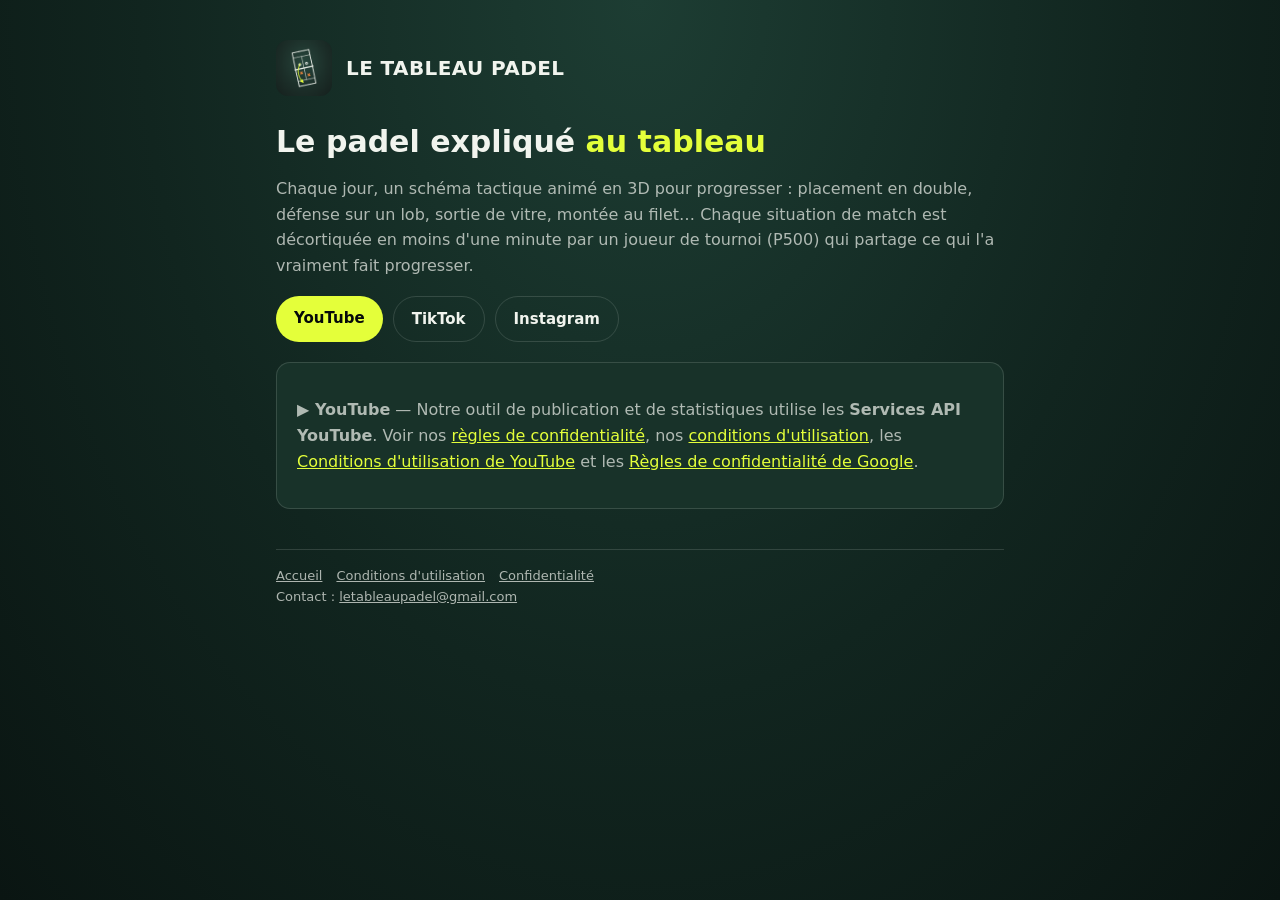
<file: index.html>
<!DOCTYPE html>
<html lang="fr">
<head>
<meta charset="UTF-8">
<meta name="viewport" content="width=device-width, initial-scale=1.0">
<title>Accueil — Le Tableau Padel</title>
<link rel="icon" href="logo.png">
<link rel="stylesheet" href="style.css">
</head>
<body>
<main>
  <header><img src="logo.png" alt=""><a href="./">LE TABLEAU PADEL</a></header>
  <h1>Le padel expliqué <span>au tableau</span></h1>
  <p>Chaque jour, un schéma tactique animé en 3D pour progresser : placement en double, défense sur un lob,
  sortie de vitre, montée au filet… Chaque situation de match est décortiquée en moins d'une minute par un
  joueur de tournoi (P500) qui partage ce qui l'a vraiment fait progresser.</p>
  <div class="liens">
    <a class="bouton" href="https://www.youtube.com/@letableaupadel">YouTube</a>
    <a class="bouton secondaire" href="https://www.tiktok.com/@le.tableau.pdel">TikTok</a>
    <a class="bouton secondaire" href="https://www.instagram.com/tableaupadel">Instagram</a>
  </div>
  <div class="carte">
    <p><b>▶ YouTube</b> — Notre outil de publication et de statistiques utilise les <b>Services API YouTube</b>.
    Voir nos <a href="confidentialite.html">règles de confidentialité</a>, nos <a href="conditions.html">conditions d'utilisation</a>,
    les <a href="https://www.youtube.com/t/terms">Conditions d'utilisation de YouTube</a> et les
    <a href="https://policies.google.com/privacy">Règles de confidentialité de Google</a>.</p>
  </div>
  <footer>
    <a href="./">Accueil</a><a href="conditions.html">Conditions d'utilisation</a><a href="confidentialite.html">Confidentialité</a>
    <br>Contact : <a href="mailto:letableaupadel@gmail.com">letableaupadel@gmail.com</a>
  </footer>
</main>
</body>
</html>
</file>
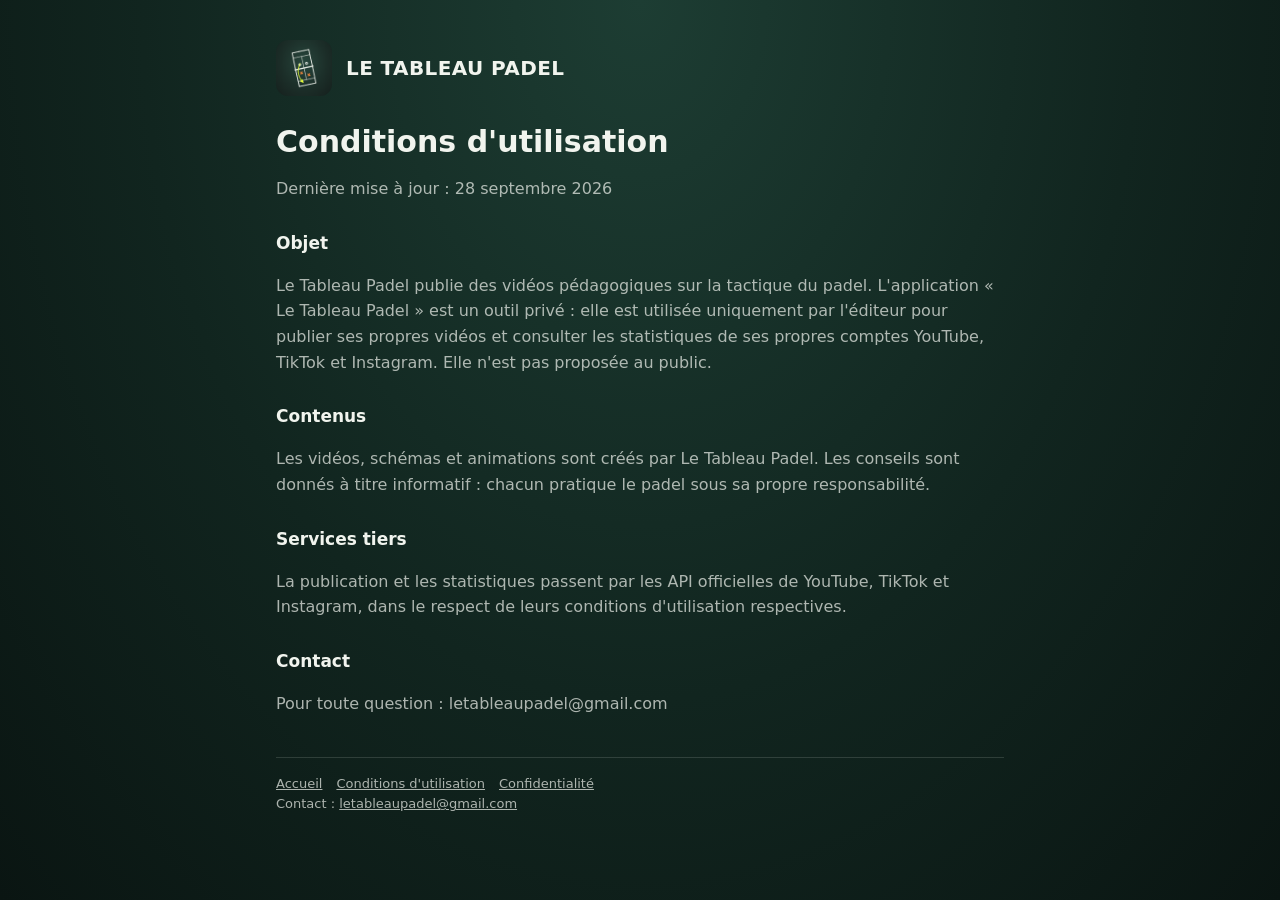
<file: conditions.html>
<!DOCTYPE html>
<html lang="fr">
<head>
<meta charset="UTF-8">
<meta name="viewport" content="width=device-width, initial-scale=1.0">
<title>Conditions d'utilisation — Le Tableau Padel</title>
<link rel="icon" href="logo.png">
<link rel="stylesheet" href="style.css">
</head>
<body>
<main>
  <header><img src="logo.png" alt=""><a href="./">LE TABLEAU PADEL</a></header>
  <h1>Conditions d'utilisation</h1>
  <p>Dernière mise à jour : 28 septembre 2026</p>
  <h2>Objet</h2>
  <p>Le Tableau Padel publie des vidéos pédagogiques sur la tactique du padel. L'application « Le Tableau Padel » est un
  outil privé : elle est utilisée uniquement par l'éditeur pour publier ses propres vidéos et consulter les statistiques
  de ses propres comptes YouTube, TikTok et Instagram. Elle n'est pas proposée au public.</p>
  <h2>Contenus</h2>
  <p>Les vidéos, schémas et animations sont créés par Le Tableau Padel. Les conseils sont donnés à titre informatif :
  chacun pratique le padel sous sa propre responsabilité.</p>
  <h2>Services tiers</h2>
  <p>La publication et les statistiques passent par les API officielles de YouTube, TikTok et Instagram, dans le respect
  de leurs conditions d'utilisation respectives.</p>
  <h2>Contact</h2>
  <p>Pour toute question : letableaupadel@gmail.com</p>
  <footer>
    <a href="./">Accueil</a><a href="conditions.html">Conditions d'utilisation</a><a href="confidentialite.html">Confidentialité</a>
    <br>Contact : <a href="mailto:letableaupadel@gmail.com">letableaupadel@gmail.com</a>
  </footer>
</main>
</body>
</html>
</file>
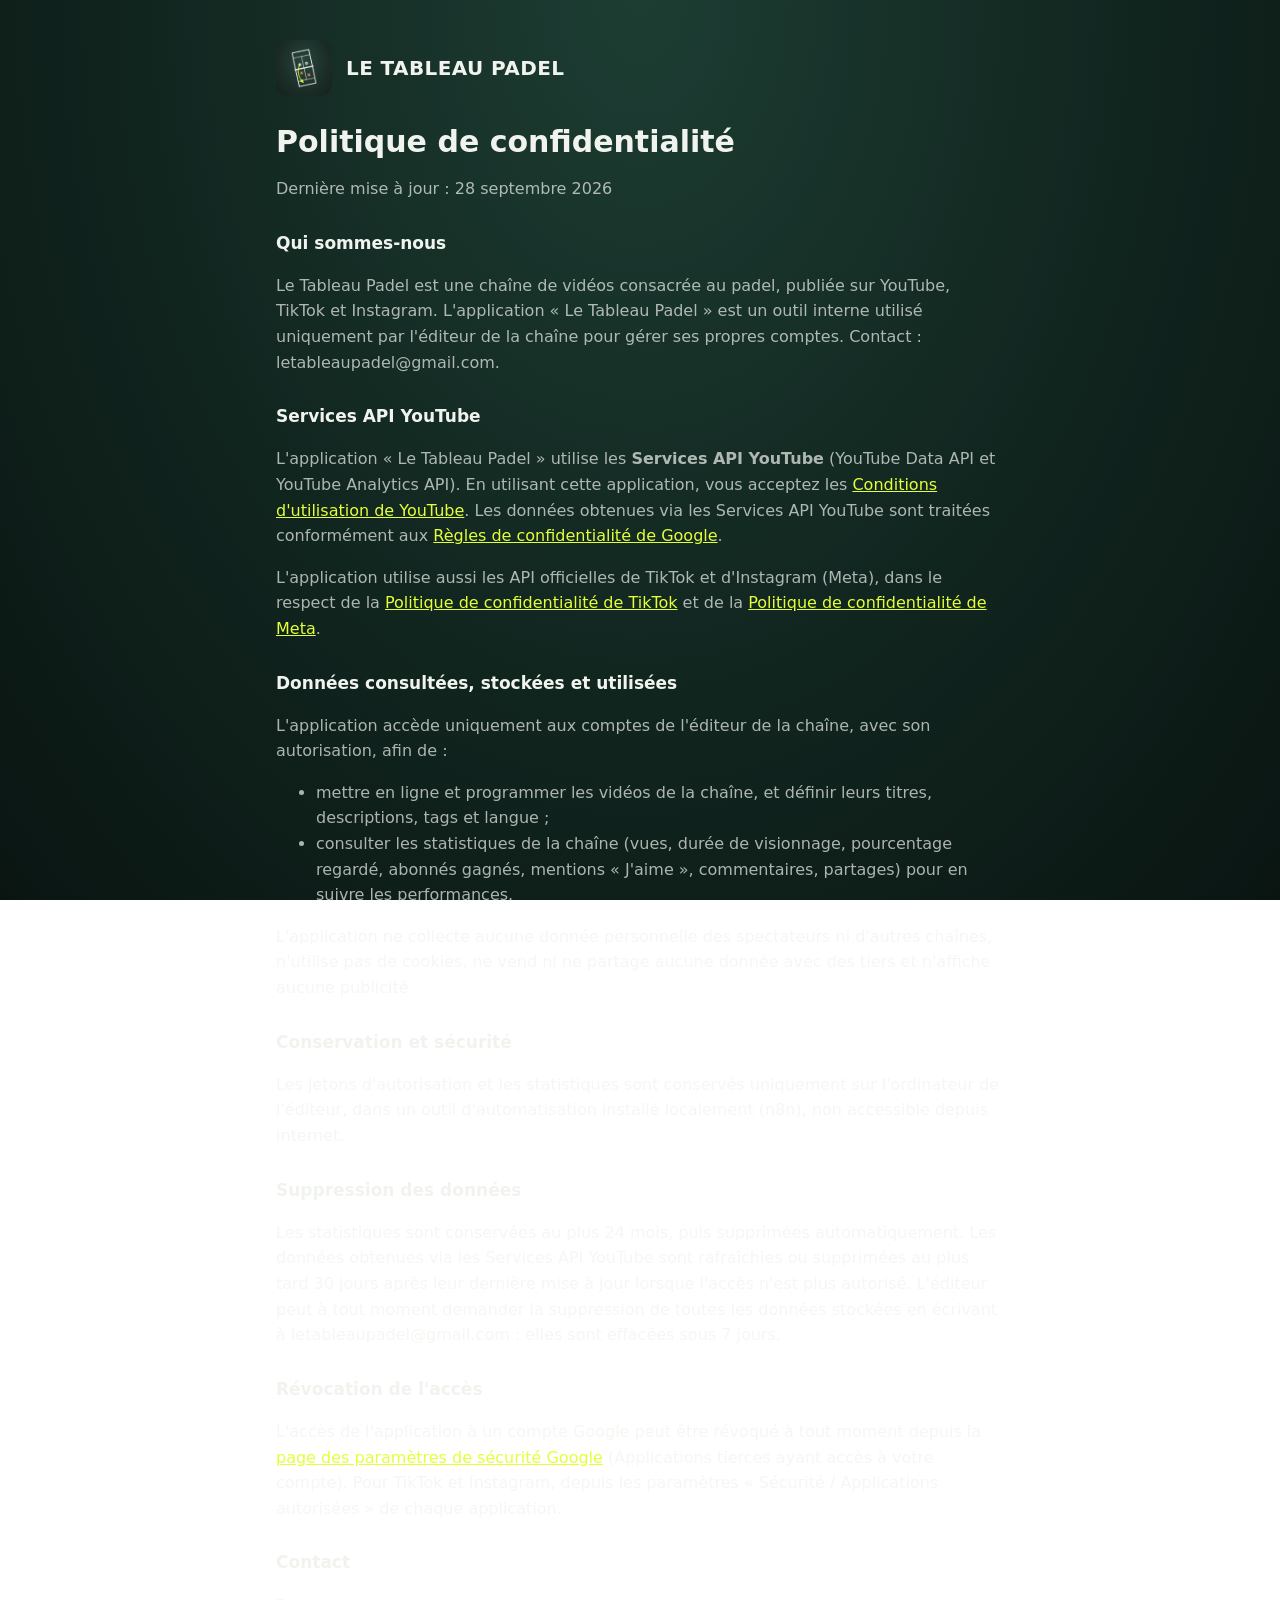
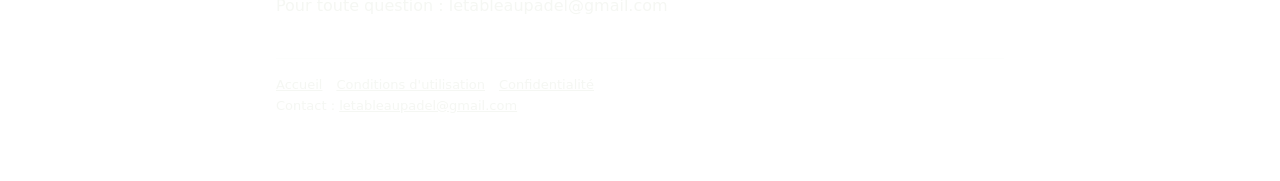
<file: confidentialite.html>
<!DOCTYPE html>
<html lang="fr">
<head>
<meta charset="UTF-8">
<meta name="viewport" content="width=device-width, initial-scale=1.0">
<title>Confidentialité — Le Tableau Padel</title>
<link rel="icon" href="logo.png">
<link rel="stylesheet" href="style.css">
</head>
<body>
<main>
  <header><img src="logo.png" alt=""><a href="./">LE TABLEAU PADEL</a></header>
  <h1>Politique de confidentialité</h1>
  <p>Dernière mise à jour : 28 septembre 2026</p>
  <h2>Qui sommes-nous</h2>
  <p>Le Tableau Padel est une chaîne de vidéos consacrée au padel, publiée sur YouTube, TikTok et Instagram.
  L'application « Le Tableau Padel » est un outil interne utilisé uniquement par l'éditeur de la chaîne pour gérer
  ses propres comptes. Contact : letableaupadel@gmail.com.</p>
  <h2>Services API YouTube</h2>
  <p>L'application « Le Tableau Padel » utilise les <b>Services API YouTube</b> (YouTube Data API et YouTube Analytics API).
  En utilisant cette application, vous acceptez les <a href="https://www.youtube.com/t/terms">Conditions d'utilisation de YouTube</a>.
  Les données obtenues via les Services API YouTube sont traitées conformément aux
  <a href="https://policies.google.com/privacy">Règles de confidentialité de Google</a>.</p>
  <p>L'application utilise aussi les API officielles de TikTok et d'Instagram (Meta), dans le respect de la
  <a href="https://www.tiktok.com/legal/page/eea/privacy-policy/fr">Politique de confidentialité de TikTok</a>
  et de la <a href="https://privacycenter.instagram.com/policy">Politique de confidentialité de Meta</a>.</p>
  <h2>Données consultées, stockées et utilisées</h2>
  <p>L'application accède uniquement aux comptes de l'éditeur de la chaîne, avec son autorisation, afin de :</p>
  <ul>
    <li>mettre en ligne et programmer les vidéos de la chaîne, et définir leurs titres, descriptions, tags et langue ;</li>
    <li>consulter les statistiques de la chaîne (vues, durée de visionnage, pourcentage regardé, abonnés gagnés, mentions « J'aime », commentaires, partages) pour en suivre les performances.</li>
  </ul>
  <p>L'application ne collecte aucune donnée personnelle des spectateurs ni d'autres chaînes, n'utilise pas de cookies,
  ne vend ni ne partage aucune donnée avec des tiers et n'affiche aucune publicité.</p>
  <h2>Conservation et sécurité</h2>
  <p>Les jetons d'autorisation et les statistiques sont conservés uniquement sur l'ordinateur de l'éditeur, dans un outil
  d'automatisation installé localement (n8n), non accessible depuis internet.</p>
  <h2>Suppression des données</h2>
  <p>Les statistiques sont conservées au plus 24 mois, puis supprimées automatiquement. Les données obtenues via les
  Services API YouTube sont rafraîchies ou supprimées au plus tard 30 jours après leur dernière mise à jour lorsque l'accès
  n'est plus autorisé. L'éditeur peut à tout moment demander la suppression de toutes les données stockées en écrivant à
  letableaupadel@gmail.com : elles sont effacées sous 7 jours.</p>
  <h2>Révocation de l'accès</h2>
  <p>L'accès de l'application à un compte Google peut être révoqué à tout moment depuis la
  <a href="https://security.google.com/settings/security/permissions">page des paramètres de sécurité Google</a>
  (Applications tierces ayant accès à votre compte). Pour TikTok et Instagram, depuis les paramètres
  « Sécurité / Applications autorisées » de chaque application.</p>
  <h2>Contact</h2>
  <p>Pour toute question : letableaupadel@gmail.com</p>
  <footer>
    <a href="./">Accueil</a><a href="conditions.html">Conditions d'utilisation</a><a href="confidentialite.html">Confidentialité</a>
    <br>Contact : <a href="mailto:letableaupadel@gmail.com">letableaupadel@gmail.com</a>
  </footer>
</main>
</body>
</html>
</file>
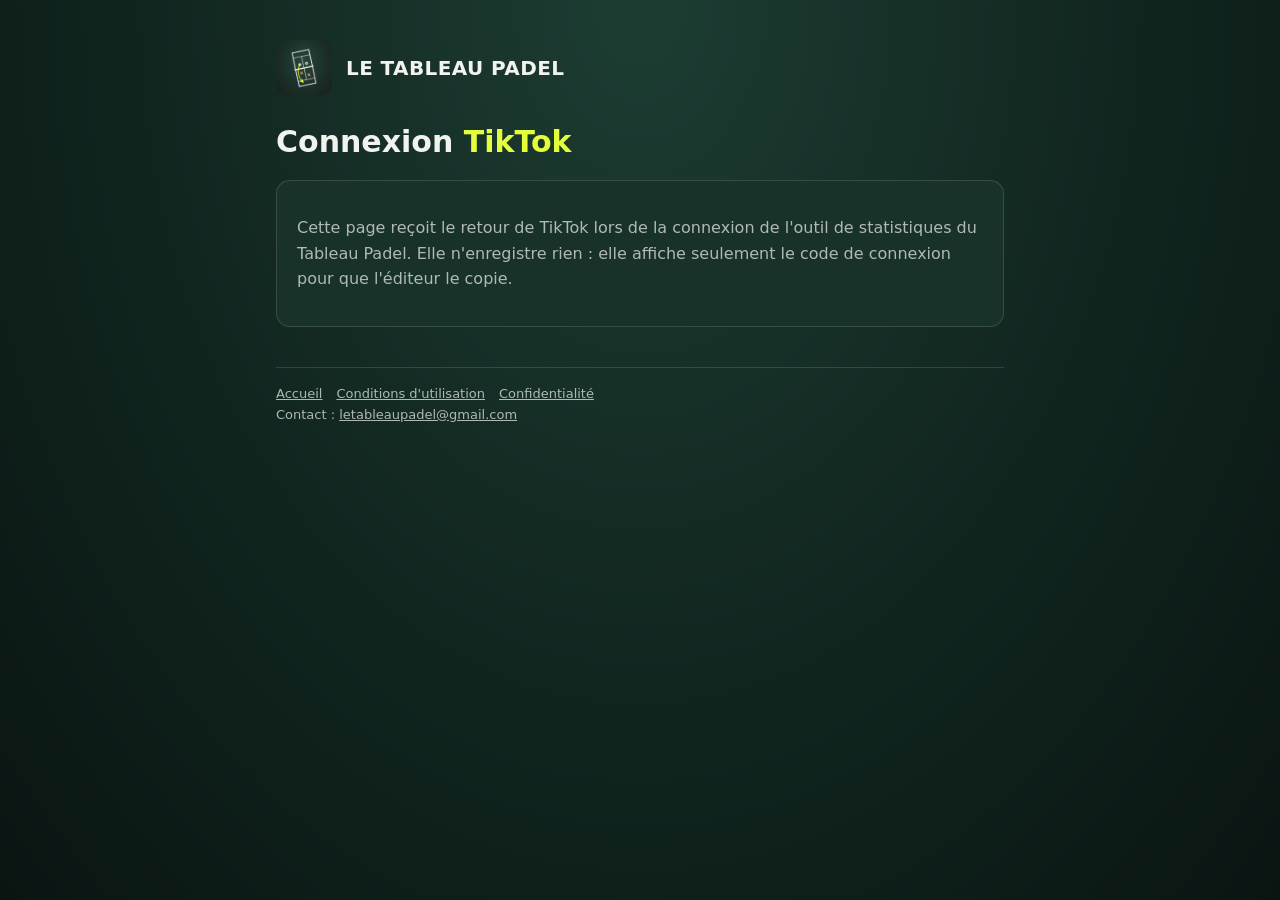
<file: tiktok.html>
<!DOCTYPE html>
<html lang="fr">
<head>
<meta charset="UTF-8">
<meta name="viewport" content="width=device-width, initial-scale=1.0">
<title>Connexion TikTok — Le Tableau Padel</title>
<link rel="icon" href="logo.png">
<link rel="stylesheet" href="style.css">
</head>
<body>
<main>
  <header><img src="logo.png" alt=""><a href="./">LE TABLEAU PADEL</a></header>
  <h1>Connexion <span>TikTok</span></h1>
  <div class="carte" id="ok" hidden>
    <p><b>TikTok a bien autorisé l'appli.</b> Dernière étape : copie l'adresse ci-dessous et colle-la dans le formulaire
    n8n « Connecter TikTok », puis valide. Fais-le dans les 5 minutes : le code expire vite.</p>
    <code class="jeton" id="adresse"></code>
    <div class="liens">
      <button class="bouton" id="copier">Copier l'adresse</button>
      <a class="bouton secondaire" href="http://localhost:5678/form/connexion-tiktok" target="_blank">Ouvrir le formulaire n8n</a>
    </div>
  </div>
  <div class="carte" id="erreur" hidden>
    <p><b>La connexion n'a pas abouti.</b> <span id="detail"></span></p>
    <p>Recommence depuis le formulaire n8n « Connecter TikTok ».</p>
  </div>
  <div class="carte" id="vide">
    <p>Cette page reçoit le retour de TikTok lors de la connexion de l'outil de statistiques du Tableau Padel.
    Elle n'enregistre rien : elle affiche seulement le code de connexion pour que l'éditeur le copie.</p>
  </div>
  <script>
    const q = new URLSearchParams(location.search);
    if (q.get('code')) {
      document.getElementById('vide').hidden = true;
      document.getElementById('ok').hidden = false;
      document.getElementById('adresse').textContent = location.href;
      document.getElementById('copier').onclick = async () => {
        try { await navigator.clipboard.writeText(location.href); document.getElementById('copier').textContent = 'Copié ✓'; }
        catch (e) { getSelection().selectAllChildren(document.getElementById('adresse')); }
      };
    } else if (q.get('error')) {
      document.getElementById('vide').hidden = true;
      document.getElementById('erreur').hidden = false;
      document.getElementById('detail').textContent = q.get('error_description') || q.get('error');
    }
  </script>
  <footer>
    <a href="./">Accueil</a><a href="conditions.html">Conditions d'utilisation</a><a href="confidentialite.html">Confidentialité</a>
    <br>Contact : <a href="mailto:letableaupadel@gmail.com">letableaupadel@gmail.com</a>
  </footer>
</main>
</body>
</html>
</file>
<file: style.css>
:root {
  --fond: #11251f;
  --carte: #183229;
  --trait: rgba(241, 244, 238, 0.14);
  --craie: #f1f4ee;
  --craie-2: rgba(241, 244, 238, 0.7);
  --jaune: #e4ff3a;
}
* { box-sizing: border-box; }
body {
  margin: 0;
  min-height: 100vh;
  background: radial-gradient(ellipse at 50% 0%, #1d3d33 0%, #11251f 55%, #0a1512 100%) fixed;
  color: var(--craie);
  font-family: Inter, system-ui, -apple-system, Segoe UI, sans-serif;
  line-height: 1.6;
}
main { max-width: 760px; margin: 0 auto; padding: 40px 16px 64px; }
header { display: flex; align-items: center; gap: 14px; margin-bottom: 28px; }
header img { width: 56px; height: 56px; border-radius: 12px; }
header a { color: var(--craie); text-decoration: none; font-weight: 800; font-size: 20px; letter-spacing: .02em; }
h1 { font-size: 30px; line-height: 1.2; margin: 0 0 8px; }
h1 span { color: var(--jaune); }
h2 { font-size: 17px; margin: 28px 0 6px; }
p, li { color: var(--craie-2); }
a { color: var(--jaune); }
.carte { background: var(--carte); border: 1px solid var(--trait); border-radius: 14px; padding: 18px 20px; margin: 20px 0; }
.liens { display: flex; flex-wrap: wrap; gap: 10px; margin-top: 18px; }
.bouton { display: inline-block; background: var(--jaune); color: #05090a; font-weight: 800; text-decoration: none;
  padding: 10px 18px; border-radius: 999px; border: 0; font-size: 15px; cursor: pointer; }
.bouton.secondaire { background: transparent; color: var(--craie); border: 1px solid var(--trait); }
code.jeton { display: block; word-break: break-all; background: #0a1512; border: 1px solid var(--trait); border-radius: 10px;
  padding: 12px 14px; color: var(--craie); font-size: 14px; margin: 12px 0; }
footer { margin-top: 40px; font-size: 13px; color: var(--craie-2); border-top: 1px solid var(--trait); padding-top: 16px; }
footer a { color: var(--craie-2); margin-right: 14px; }
</file>
